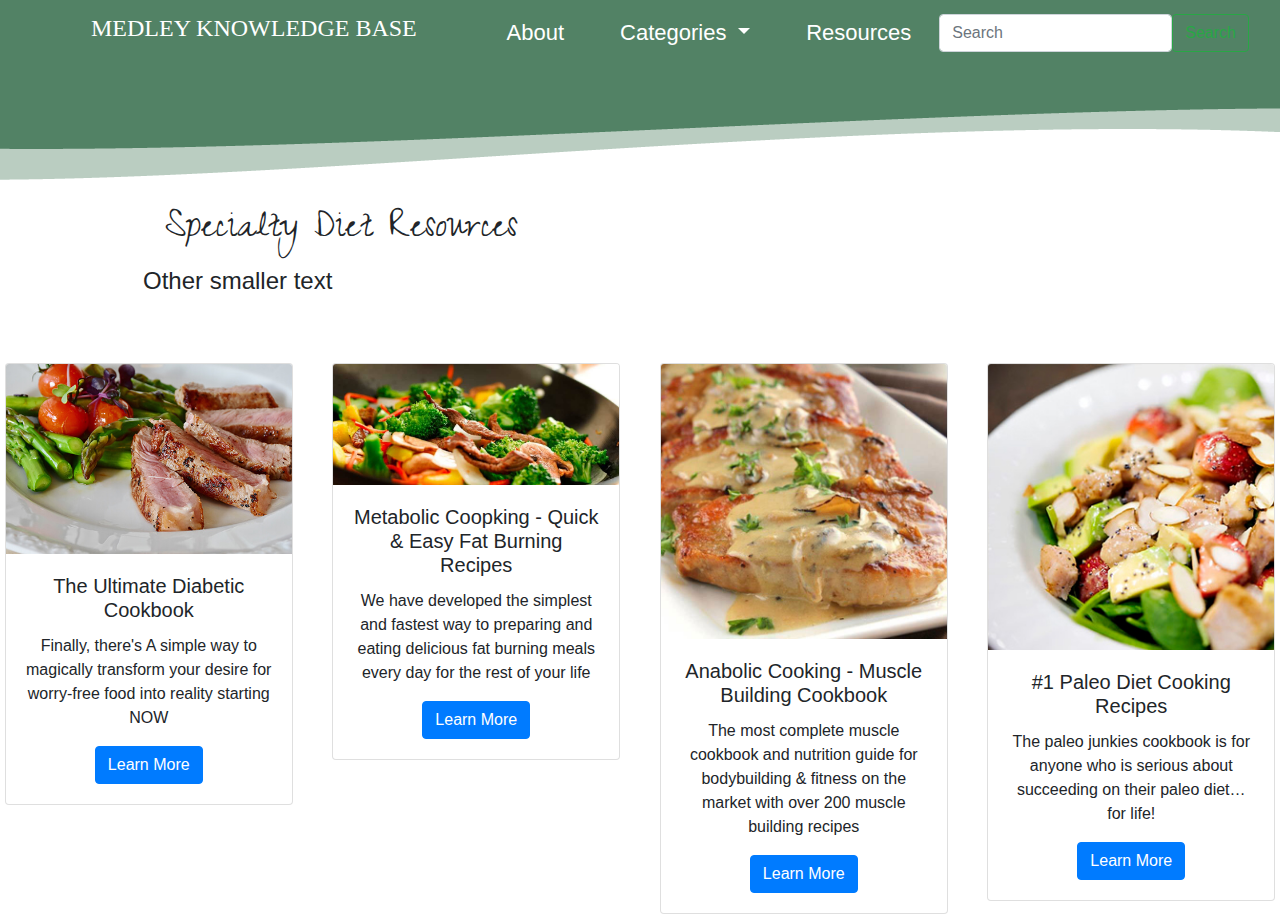
<file: index.html>
<!DOCTYPE html>
<html>
  <head>
    <title>Specialty Diet Resources</title>

    <!--JQuery-->
    <script src="https://ajax.googleapis.com/ajax/libs/jquery/2.1.3/jquery.min.js"></script>

    <!--Bootstrap-->
    <link rel="stylesheet" href="https://cdn.jsdelivr.net/npm/bootstrap@4.3.1/dist/css/bootstrap.min.css" integrity="sha384-ggOyR0iXCbMQv3Xipma34MD+dH/1fQ784/j6cY/iJTQUOhcWr7x9JvoRxT2MZw1T" crossorigin="anonymous">

    <!--Stylesheets-->
    <link rel="stylesheet" href="assets/styles/styles.css">

    <script>
      $(function(){
        $("#includeHeader").load("assets/templates/header.html"); 
      });
    </script>

  </head>
  <body>

    <div id="includeHeader"></div>

    <section id="page_heading" class="justify-content-center">
      <div class="row">
        <div class="title col-5">Specialty Diet Resources</div>
        <div class="subtitle col-7">Other smaller text</div>
      </div>
    </section>

    <section id="listings" class="grid-display">
      <div class="row">
        <div class="col-sm-3">
          <div class="card" style="width: 18rem;">
            <a href="https://ultimatediabeticcookbook.com/?hop=nshupin">
              <img class="card-img-top" src="assets/images/diabetis.jpg" alt="Card image cap">
            </a>
            <div class="card-body">
              <h5 class="card-title">The Ultimate Diabetic Cookbook</h5>
              <p class="card-text">Finally, there's A simple way to magically transform your desire for worry-free food into reality starting NOW</p>
              <a href="https://ultimatediabeticcookbook.com/?hop=nshupin" class="btn btn-primary">Learn More</a>
            </div>
          </div>
        </div>
        <div class="col-sm-3">
          <div class="card" style="width: 18rem;">
            <a href="https://offer.metaboliccooking.com/home31212303?hop=nshupin">
              <img class="card-img-top" src="assets/images/metabolic-cooking-8.jpg" alt="Card image cap">
            </a>
            <div class="card-body">
              <h5 class="card-title">Metabolic Coopking - Quick & Easy Fat Burning Recipes</h5>
              <p class="card-text">We have developed the simplest and fastest way to preparing and eating delicious fat burning meals every day for the rest of your life</p>
              <a href="https://offer.metaboliccooking.com/home31212303?hop=nshupin" class="btn btn-primary">Learn More</a>
            </div>
          </div>
        </div>
        <div class="col-sm-3">
          <div class="card" style="width: 18rem;">
            <a href="https://offer.anaboliccooking.com/sales-page-31888254?hop=nshupin">
              <img class="card-img-top" src="assets/images/anabolic-cooking-8.jpg" alt="Card image cap">
            </a>
            <div class="card-body">
              <h5 class="card-title">Anabolic Cooking - Muscle Building Cookbook</h5>
              <p class="card-text">The most complete muscle cookbook and nutrition guide for bodybuilding & fitness on the market with over 200 muscle building recipes</p>
              <a href="https://offer.anaboliccooking.com/sales-page-31888254?hop=nshupin" class="btn btn-primary">Learn More</a>
            </div>
          </div>
        </div>
        <div class="col-sm-3">
          <div class="card" style="width: 18rem;">
            <a href="https://4537emv68lljenb7k6sjs6t0ta.hop.clickbank.net">
              <img class="card-img-top" src="assets/images/paleo.jpg" alt="Card image cap">
            </a>
            <div class="card-body">
              <h5 class="card-title">#1 Paleo Diet Cooking Recipes</h5>
              <p class="card-text">The paleo junkies cookbook is for anyone who is serious about succeeding on their paleo diet… for life!</p>
              <a href="https://4537emv68lljenb7k6sjs6t0ta.hop.clickbank.net" class="btn btn-primary">Learn More</a>
            </div>
          </div>
        </div>
      </div>
    </section>

  </body>
</html>
</file>
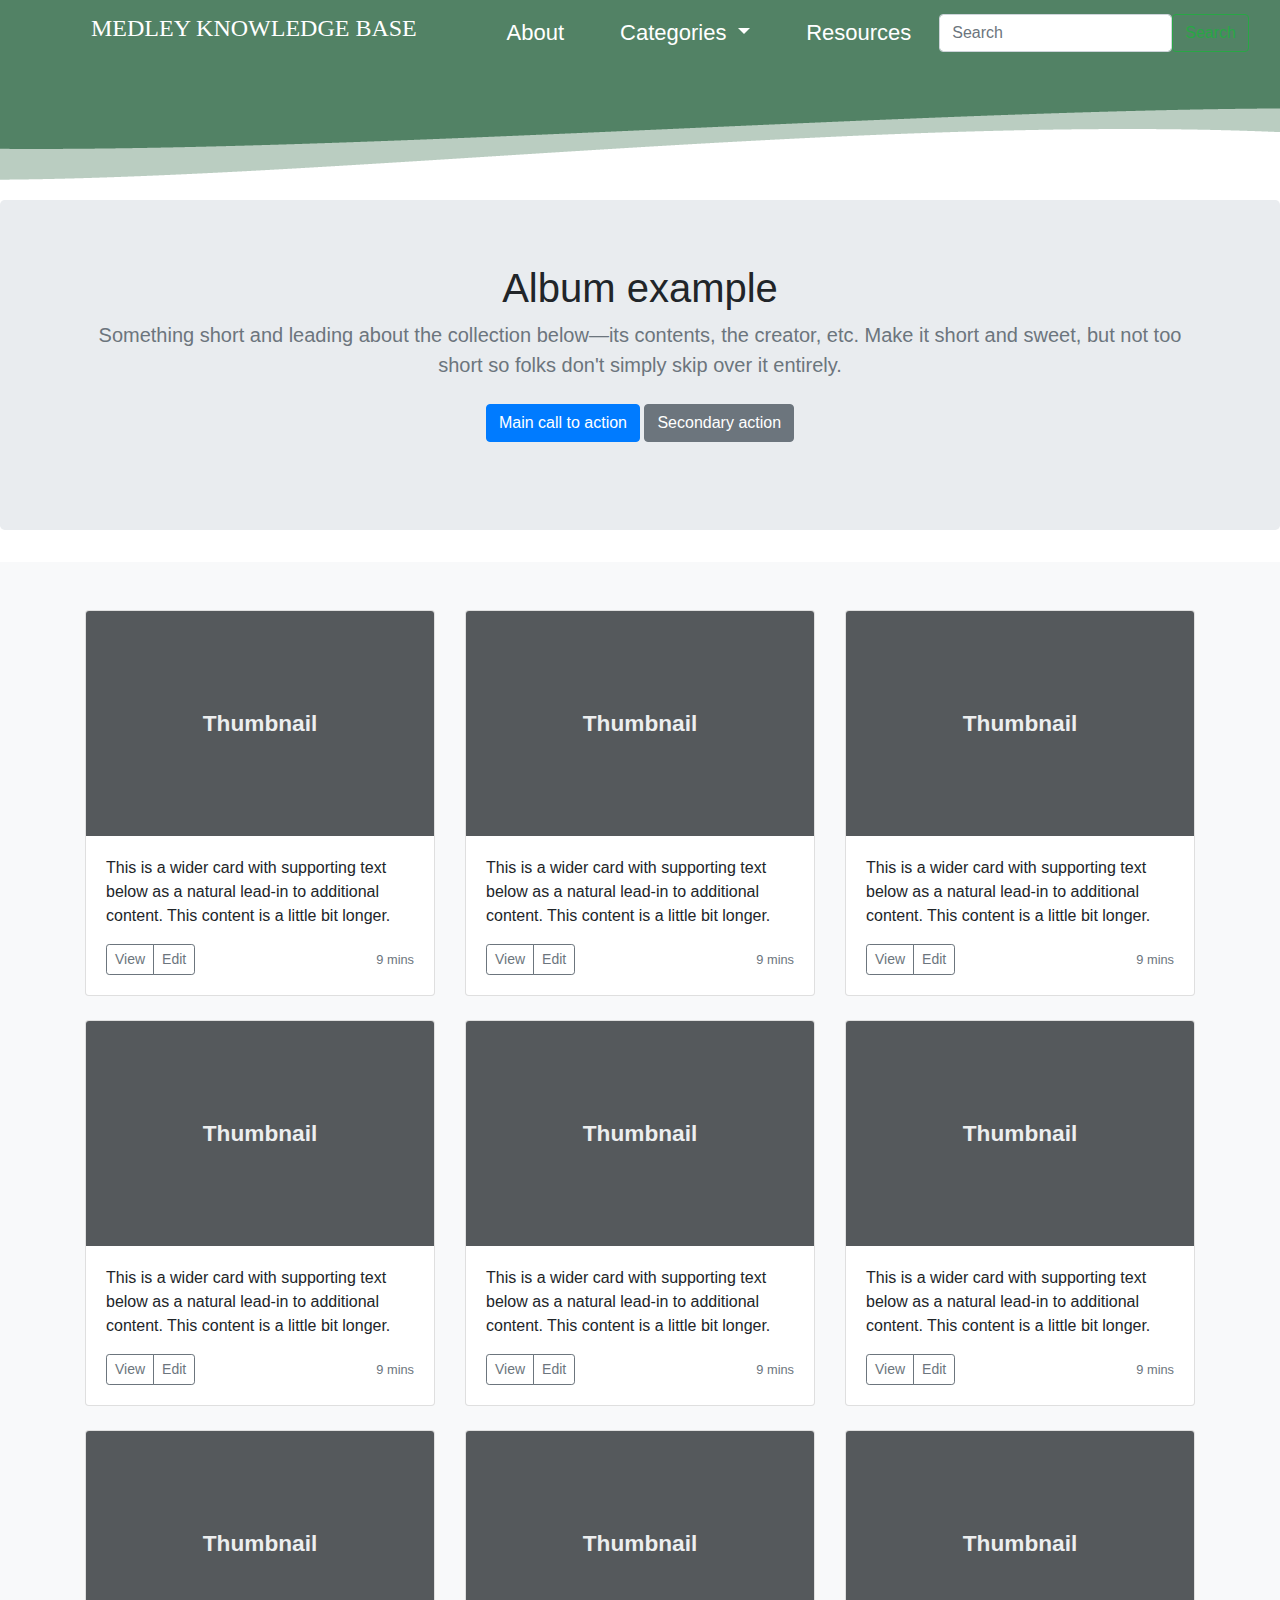
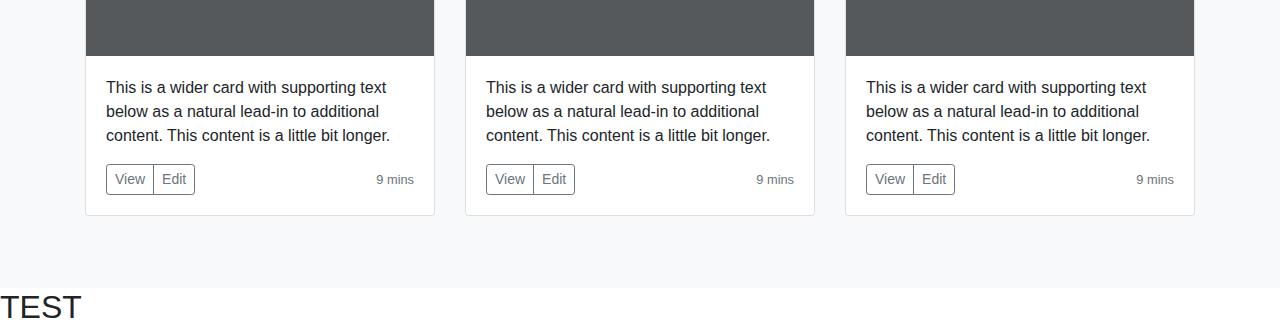
<file: categories.html>
<!DOCTYPE html>
<html>
  <head>

    <meta charset="utf-8">
    <meta name="viewport" content="width=device-width, initial-scale=1.0 user-scalable=no">

    <title>5 Ingredients That Changed My Cooking | SYNC Knowledge Base</title>

    
    <!--JQuery-->
    <script src="https://ajax.googleapis.com/ajax/libs/jquery/2.1.3/jquery.min.js"></script>

    <!--Bootstrap-->
    <link rel="stylesheet" href="https://cdn.jsdelivr.net/npm/bootstrap@4.3.1/dist/css/bootstrap.min.css" integrity="sha384-ggOyR0iXCbMQv3Xipma34MD+dH/1fQ784/j6cY/iJTQUOhcWr7x9JvoRxT2MZw1T" crossorigin="anonymous">

    <!--Stylesheets-->
    <link rel="stylesheet" href="/assets/styles/styles.css">
    <link rel="stylesheet" href="/assets/styles/blog-styles.css">

    <!--Fonts-->
    <link href='https://fonts.googleapis.com/css?family=Montserrat' rel='stylesheet'>


    <script>
      $(function(){
        $("#includeHeader").load("/assets/templates/header.html"); 
        $("#includeFooter").load("/assets/templates/footer.html"); 
      });
    </script>

  </head>
  <body>

    <div id="includeHeader"></div>
    <main role="main">

        <section class="jumbotron text-center">
          <div class="container">
            <h1 class="jumbotron-heading">Album example</h1>
            <p class="lead text-muted">Something short and leading about the collection below—its contents, the creator, etc. Make it short and sweet, but not too short so folks don't simply skip over it entirely.</p>
            <p>
              <a href="#" class="btn btn-primary my-2">Main call to action</a>
              <a href="#" class="btn btn-secondary my-2">Secondary action</a>
            </p>
          </div>
        </section>
  
        <div class="album py-5 bg-light">
          <div class="container">
  
            <div class="row">
              <div class="col-md-4">
                <div class="card mb-4 box-shadow">
                  <img class="card-img-top" data-src="holder.js/100px225?theme=thumb&amp;bg=55595c&amp;fg=eceeef&amp;text=Thumbnail" alt="Thumbnail [100%x225]" style="height: 225px; width: 100%; display: block;" src="data:image/svg+xml;charset=UTF-8,%3Csvg%20width%3D%22348%22%20height%3D%22225%22%20xmlns%3D%22http%3A%2F%2Fwww.w3.org%2F2000%2Fsvg%22%20viewBox%3D%220%200%20348%20225%22%20preserveAspectRatio%3D%22none%22%3E%3Cdefs%3E%3Cstyle%20type%3D%22text%2Fcss%22%3E%23holder_18a62ce2d8b%20text%20%7B%20fill%3A%23eceeef%3Bfont-weight%3Abold%3Bfont-family%3AArial%2C%20Helvetica%2C%20Open%20Sans%2C%20sans-serif%2C%20monospace%3Bfont-size%3A17pt%20%7D%20%3C%2Fstyle%3E%3C%2Fdefs%3E%3Cg%20id%3D%22holder_18a62ce2d8b%22%3E%3Crect%20width%3D%22348%22%20height%3D%22225%22%20fill%3D%22%2355595c%22%3E%3C%2Frect%3E%3Cg%3E%3Ctext%20x%3D%22116.71875%22%20y%3D%22120.3%22%3EThumbnail%3C%2Ftext%3E%3C%2Fg%3E%3C%2Fg%3E%3C%2Fsvg%3E" data-holder-rendered="true">
                  <div class="card-body">
                    <p class="card-text">This is a wider card with supporting text below as a natural lead-in to additional content. This content is a little bit longer.</p>
                    <div class="d-flex justify-content-between align-items-center">
                      <div class="btn-group">
                        <button type="button" class="btn btn-sm btn-outline-secondary">View</button>
                        <button type="button" class="btn btn-sm btn-outline-secondary">Edit</button>
                      </div>
                      <small class="text-muted">9 mins</small>
                    </div>
                  </div>
                </div>
              </div>
              <div class="col-md-4">
                <div class="card mb-4 box-shadow">
                  <img class="card-img-top" data-src="holder.js/100px225?theme=thumb&amp;bg=55595c&amp;fg=eceeef&amp;text=Thumbnail" alt="Thumbnail [100%x225]" style="height: 225px; width: 100%; display: block;" src="data:image/svg+xml;charset=UTF-8,%3Csvg%20width%3D%22348%22%20height%3D%22225%22%20xmlns%3D%22http%3A%2F%2Fwww.w3.org%2F2000%2Fsvg%22%20viewBox%3D%220%200%20348%20225%22%20preserveAspectRatio%3D%22none%22%3E%3Cdefs%3E%3Cstyle%20type%3D%22text%2Fcss%22%3E%23holder_18a62ce2d8b%20text%20%7B%20fill%3A%23eceeef%3Bfont-weight%3Abold%3Bfont-family%3AArial%2C%20Helvetica%2C%20Open%20Sans%2C%20sans-serif%2C%20monospace%3Bfont-size%3A17pt%20%7D%20%3C%2Fstyle%3E%3C%2Fdefs%3E%3Cg%20id%3D%22holder_18a62ce2d8b%22%3E%3Crect%20width%3D%22348%22%20height%3D%22225%22%20fill%3D%22%2355595c%22%3E%3C%2Frect%3E%3Cg%3E%3Ctext%20x%3D%22116.71875%22%20y%3D%22120.3%22%3EThumbnail%3C%2Ftext%3E%3C%2Fg%3E%3C%2Fg%3E%3C%2Fsvg%3E" data-holder-rendered="true">
                  <div class="card-body">
                    <p class="card-text">This is a wider card with supporting text below as a natural lead-in to additional content. This content is a little bit longer.</p>
                    <div class="d-flex justify-content-between align-items-center">
                      <div class="btn-group">
                        <button type="button" class="btn btn-sm btn-outline-secondary">View</button>
                        <button type="button" class="btn btn-sm btn-outline-secondary">Edit</button>
                      </div>
                      <small class="text-muted">9 mins</small>
                    </div>
                  </div>
                </div>
              </div>
              <div class="col-md-4">
                <div class="card mb-4 box-shadow">
                  <img class="card-img-top" data-src="holder.js/100px225?theme=thumb&amp;bg=55595c&amp;fg=eceeef&amp;text=Thumbnail" alt="Thumbnail [100%x225]" style="height: 225px; width: 100%; display: block;" src="data:image/svg+xml;charset=UTF-8,%3Csvg%20width%3D%22348%22%20height%3D%22225%22%20xmlns%3D%22http%3A%2F%2Fwww.w3.org%2F2000%2Fsvg%22%20viewBox%3D%220%200%20348%20225%22%20preserveAspectRatio%3D%22none%22%3E%3Cdefs%3E%3Cstyle%20type%3D%22text%2Fcss%22%3E%23holder_18a62ce2d8c%20text%20%7B%20fill%3A%23eceeef%3Bfont-weight%3Abold%3Bfont-family%3AArial%2C%20Helvetica%2C%20Open%20Sans%2C%20sans-serif%2C%20monospace%3Bfont-size%3A17pt%20%7D%20%3C%2Fstyle%3E%3C%2Fdefs%3E%3Cg%20id%3D%22holder_18a62ce2d8c%22%3E%3Crect%20width%3D%22348%22%20height%3D%22225%22%20fill%3D%22%2355595c%22%3E%3C%2Frect%3E%3Cg%3E%3Ctext%20x%3D%22116.71875%22%20y%3D%22120.3%22%3EThumbnail%3C%2Ftext%3E%3C%2Fg%3E%3C%2Fg%3E%3C%2Fsvg%3E" data-holder-rendered="true">
                  <div class="card-body">
                    <p class="card-text">This is a wider card with supporting text below as a natural lead-in to additional content. This content is a little bit longer.</p>
                    <div class="d-flex justify-content-between align-items-center">
                      <div class="btn-group">
                        <button type="button" class="btn btn-sm btn-outline-secondary">View</button>
                        <button type="button" class="btn btn-sm btn-outline-secondary">Edit</button>
                      </div>
                      <small class="text-muted">9 mins</small>
                    </div>
                  </div>
                </div>
              </div>
  
              <div class="col-md-4">
                <div class="card mb-4 box-shadow">
                  <img class="card-img-top" data-src="holder.js/100px225?theme=thumb&amp;bg=55595c&amp;fg=eceeef&amp;text=Thumbnail" alt="Thumbnail [100%x225]" style="height: 225px; width: 100%; display: block;" src="data:image/svg+xml;charset=UTF-8,%3Csvg%20width%3D%22348%22%20height%3D%22225%22%20xmlns%3D%22http%3A%2F%2Fwww.w3.org%2F2000%2Fsvg%22%20viewBox%3D%220%200%20348%20225%22%20preserveAspectRatio%3D%22none%22%3E%3Cdefs%3E%3Cstyle%20type%3D%22text%2Fcss%22%3E%23holder_18a62ce2d8c%20text%20%7B%20fill%3A%23eceeef%3Bfont-weight%3Abold%3Bfont-family%3AArial%2C%20Helvetica%2C%20Open%20Sans%2C%20sans-serif%2C%20monospace%3Bfont-size%3A17pt%20%7D%20%3C%2Fstyle%3E%3C%2Fdefs%3E%3Cg%20id%3D%22holder_18a62ce2d8c%22%3E%3Crect%20width%3D%22348%22%20height%3D%22225%22%20fill%3D%22%2355595c%22%3E%3C%2Frect%3E%3Cg%3E%3Ctext%20x%3D%22116.71875%22%20y%3D%22120.3%22%3EThumbnail%3C%2Ftext%3E%3C%2Fg%3E%3C%2Fg%3E%3C%2Fsvg%3E" data-holder-rendered="true">
                  <div class="card-body">
                    <p class="card-text">This is a wider card with supporting text below as a natural lead-in to additional content. This content is a little bit longer.</p>
                    <div class="d-flex justify-content-between align-items-center">
                      <div class="btn-group">
                        <button type="button" class="btn btn-sm btn-outline-secondary">View</button>
                        <button type="button" class="btn btn-sm btn-outline-secondary">Edit</button>
                      </div>
                      <small class="text-muted">9 mins</small>
                    </div>
                  </div>
                </div>
              </div>
              <div class="col-md-4">
                <div class="card mb-4 box-shadow">
                  <img class="card-img-top" data-src="holder.js/100px225?theme=thumb&amp;bg=55595c&amp;fg=eceeef&amp;text=Thumbnail" alt="Thumbnail [100%x225]" style="height: 225px; width: 100%; display: block;" src="data:image/svg+xml;charset=UTF-8,%3Csvg%20width%3D%22348%22%20height%3D%22225%22%20xmlns%3D%22http%3A%2F%2Fwww.w3.org%2F2000%2Fsvg%22%20viewBox%3D%220%200%20348%20225%22%20preserveAspectRatio%3D%22none%22%3E%3Cdefs%3E%3Cstyle%20type%3D%22text%2Fcss%22%3E%23holder_18a62ce2d8c%20text%20%7B%20fill%3A%23eceeef%3Bfont-weight%3Abold%3Bfont-family%3AArial%2C%20Helvetica%2C%20Open%20Sans%2C%20sans-serif%2C%20monospace%3Bfont-size%3A17pt%20%7D%20%3C%2Fstyle%3E%3C%2Fdefs%3E%3Cg%20id%3D%22holder_18a62ce2d8c%22%3E%3Crect%20width%3D%22348%22%20height%3D%22225%22%20fill%3D%22%2355595c%22%3E%3C%2Frect%3E%3Cg%3E%3Ctext%20x%3D%22116.71875%22%20y%3D%22120.3%22%3EThumbnail%3C%2Ftext%3E%3C%2Fg%3E%3C%2Fg%3E%3C%2Fsvg%3E" data-holder-rendered="true">
                  <div class="card-body">
                    <p class="card-text">This is a wider card with supporting text below as a natural lead-in to additional content. This content is a little bit longer.</p>
                    <div class="d-flex justify-content-between align-items-center">
                      <div class="btn-group">
                        <button type="button" class="btn btn-sm btn-outline-secondary">View</button>
                        <button type="button" class="btn btn-sm btn-outline-secondary">Edit</button>
                      </div>
                      <small class="text-muted">9 mins</small>
                    </div>
                  </div>
                </div>
              </div>
              <div class="col-md-4">
                <div class="card mb-4 box-shadow">
                  <img class="card-img-top" data-src="holder.js/100px225?theme=thumb&amp;bg=55595c&amp;fg=eceeef&amp;text=Thumbnail" alt="Thumbnail [100%x225]" style="height: 225px; width: 100%; display: block;" src="data:image/svg+xml;charset=UTF-8,%3Csvg%20width%3D%22348%22%20height%3D%22225%22%20xmlns%3D%22http%3A%2F%2Fwww.w3.org%2F2000%2Fsvg%22%20viewBox%3D%220%200%20348%20225%22%20preserveAspectRatio%3D%22none%22%3E%3Cdefs%3E%3Cstyle%20type%3D%22text%2Fcss%22%3E%23holder_18a62ce2d8d%20text%20%7B%20fill%3A%23eceeef%3Bfont-weight%3Abold%3Bfont-family%3AArial%2C%20Helvetica%2C%20Open%20Sans%2C%20sans-serif%2C%20monospace%3Bfont-size%3A17pt%20%7D%20%3C%2Fstyle%3E%3C%2Fdefs%3E%3Cg%20id%3D%22holder_18a62ce2d8d%22%3E%3Crect%20width%3D%22348%22%20height%3D%22225%22%20fill%3D%22%2355595c%22%3E%3C%2Frect%3E%3Cg%3E%3Ctext%20x%3D%22116.71875%22%20y%3D%22120.3%22%3EThumbnail%3C%2Ftext%3E%3C%2Fg%3E%3C%2Fg%3E%3C%2Fsvg%3E" data-holder-rendered="true">
                  <div class="card-body">
                    <p class="card-text">This is a wider card with supporting text below as a natural lead-in to additional content. This content is a little bit longer.</p>
                    <div class="d-flex justify-content-between align-items-center">
                      <div class="btn-group">
                        <button type="button" class="btn btn-sm btn-outline-secondary">View</button>
                        <button type="button" class="btn btn-sm btn-outline-secondary">Edit</button>
                      </div>
                      <small class="text-muted">9 mins</small>
                    </div>
                  </div>
                </div>
              </div>
  
              <div class="col-md-4">
                <div class="card mb-4 box-shadow">
                  <img class="card-img-top" data-src="holder.js/100px225?theme=thumb&amp;bg=55595c&amp;fg=eceeef&amp;text=Thumbnail" alt="Thumbnail [100%x225]" style="height: 225px; width: 100%; display: block;" src="data:image/svg+xml;charset=UTF-8,%3Csvg%20width%3D%22348%22%20height%3D%22225%22%20xmlns%3D%22http%3A%2F%2Fwww.w3.org%2F2000%2Fsvg%22%20viewBox%3D%220%200%20348%20225%22%20preserveAspectRatio%3D%22none%22%3E%3Cdefs%3E%3Cstyle%20type%3D%22text%2Fcss%22%3E%23holder_18a62ce2d8d%20text%20%7B%20fill%3A%23eceeef%3Bfont-weight%3Abold%3Bfont-family%3AArial%2C%20Helvetica%2C%20Open%20Sans%2C%20sans-serif%2C%20monospace%3Bfont-size%3A17pt%20%7D%20%3C%2Fstyle%3E%3C%2Fdefs%3E%3Cg%20id%3D%22holder_18a62ce2d8d%22%3E%3Crect%20width%3D%22348%22%20height%3D%22225%22%20fill%3D%22%2355595c%22%3E%3C%2Frect%3E%3Cg%3E%3Ctext%20x%3D%22116.71875%22%20y%3D%22120.3%22%3EThumbnail%3C%2Ftext%3E%3C%2Fg%3E%3C%2Fg%3E%3C%2Fsvg%3E" data-holder-rendered="true">
                  <div class="card-body">
                    <p class="card-text">This is a wider card with supporting text below as a natural lead-in to additional content. This content is a little bit longer.</p>
                    <div class="d-flex justify-content-between align-items-center">
                      <div class="btn-group">
                        <button type="button" class="btn btn-sm btn-outline-secondary">View</button>
                        <button type="button" class="btn btn-sm btn-outline-secondary">Edit</button>
                      </div>
                      <small class="text-muted">9 mins</small>
                    </div>
                  </div>
                </div>
              </div>
              <div class="col-md-4">
                <div class="card mb-4 box-shadow">
                  <img class="card-img-top" data-src="holder.js/100px225?theme=thumb&amp;bg=55595c&amp;fg=eceeef&amp;text=Thumbnail" alt="Thumbnail [100%x225]" style="height: 225px; width: 100%; display: block;" src="data:image/svg+xml;charset=UTF-8,%3Csvg%20width%3D%22348%22%20height%3D%22225%22%20xmlns%3D%22http%3A%2F%2Fwww.w3.org%2F2000%2Fsvg%22%20viewBox%3D%220%200%20348%20225%22%20preserveAspectRatio%3D%22none%22%3E%3Cdefs%3E%3Cstyle%20type%3D%22text%2Fcss%22%3E%23holder_18a62ce2d8d%20text%20%7B%20fill%3A%23eceeef%3Bfont-weight%3Abold%3Bfont-family%3AArial%2C%20Helvetica%2C%20Open%20Sans%2C%20sans-serif%2C%20monospace%3Bfont-size%3A17pt%20%7D%20%3C%2Fstyle%3E%3C%2Fdefs%3E%3Cg%20id%3D%22holder_18a62ce2d8d%22%3E%3Crect%20width%3D%22348%22%20height%3D%22225%22%20fill%3D%22%2355595c%22%3E%3C%2Frect%3E%3Cg%3E%3Ctext%20x%3D%22116.71875%22%20y%3D%22120.3%22%3EThumbnail%3C%2Ftext%3E%3C%2Fg%3E%3C%2Fg%3E%3C%2Fsvg%3E" data-holder-rendered="true">
                  <div class="card-body">
                    <p class="card-text">This is a wider card with supporting text below as a natural lead-in to additional content. This content is a little bit longer.</p>
                    <div class="d-flex justify-content-between align-items-center">
                      <div class="btn-group">
                        <button type="button" class="btn btn-sm btn-outline-secondary">View</button>
                        <button type="button" class="btn btn-sm btn-outline-secondary">Edit</button>
                      </div>
                      <small class="text-muted">9 mins</small>
                    </div>
                  </div>
                </div>
              </div>
              <div class="col-md-4">
                <div class="card mb-4 box-shadow">
                  <img class="card-img-top" data-src="holder.js/100px225?theme=thumb&amp;bg=55595c&amp;fg=eceeef&amp;text=Thumbnail" alt="Thumbnail [100%x225]" style="height: 225px; width: 100%; display: block;" src="data:image/svg+xml;charset=UTF-8,%3Csvg%20width%3D%22348%22%20height%3D%22225%22%20xmlns%3D%22http%3A%2F%2Fwww.w3.org%2F2000%2Fsvg%22%20viewBox%3D%220%200%20348%20225%22%20preserveAspectRatio%3D%22none%22%3E%3Cdefs%3E%3Cstyle%20type%3D%22text%2Fcss%22%3E%23holder_18a62ce2d8e%20text%20%7B%20fill%3A%23eceeef%3Bfont-weight%3Abold%3Bfont-family%3AArial%2C%20Helvetica%2C%20Open%20Sans%2C%20sans-serif%2C%20monospace%3Bfont-size%3A17pt%20%7D%20%3C%2Fstyle%3E%3C%2Fdefs%3E%3Cg%20id%3D%22holder_18a62ce2d8e%22%3E%3Crect%20width%3D%22348%22%20height%3D%22225%22%20fill%3D%22%2355595c%22%3E%3C%2Frect%3E%3Cg%3E%3Ctext%20x%3D%22116.71875%22%20y%3D%22120.3%22%3EThumbnail%3C%2Ftext%3E%3C%2Fg%3E%3C%2Fg%3E%3C%2Fsvg%3E" data-holder-rendered="true">
                  <div class="card-body">
                    <p class="card-text">This is a wider card with supporting text below as a natural lead-in to additional content. This content is a little bit longer.</p>
                    <div class="d-flex justify-content-between align-items-center">
                      <div class="btn-group">
                        <button type="button" class="btn btn-sm btn-outline-secondary">View</button>
                        <button type="button" class="btn btn-sm btn-outline-secondary">Edit</button>
                      </div>
                      <small class="text-muted">9 mins</small>
                    </div>
                  </div>
                </div>
              </div>
            </div>
          </div>
        </div>
  
      </main>

    <div id="includeFooter"></div>

  </body>
</html>
</file>
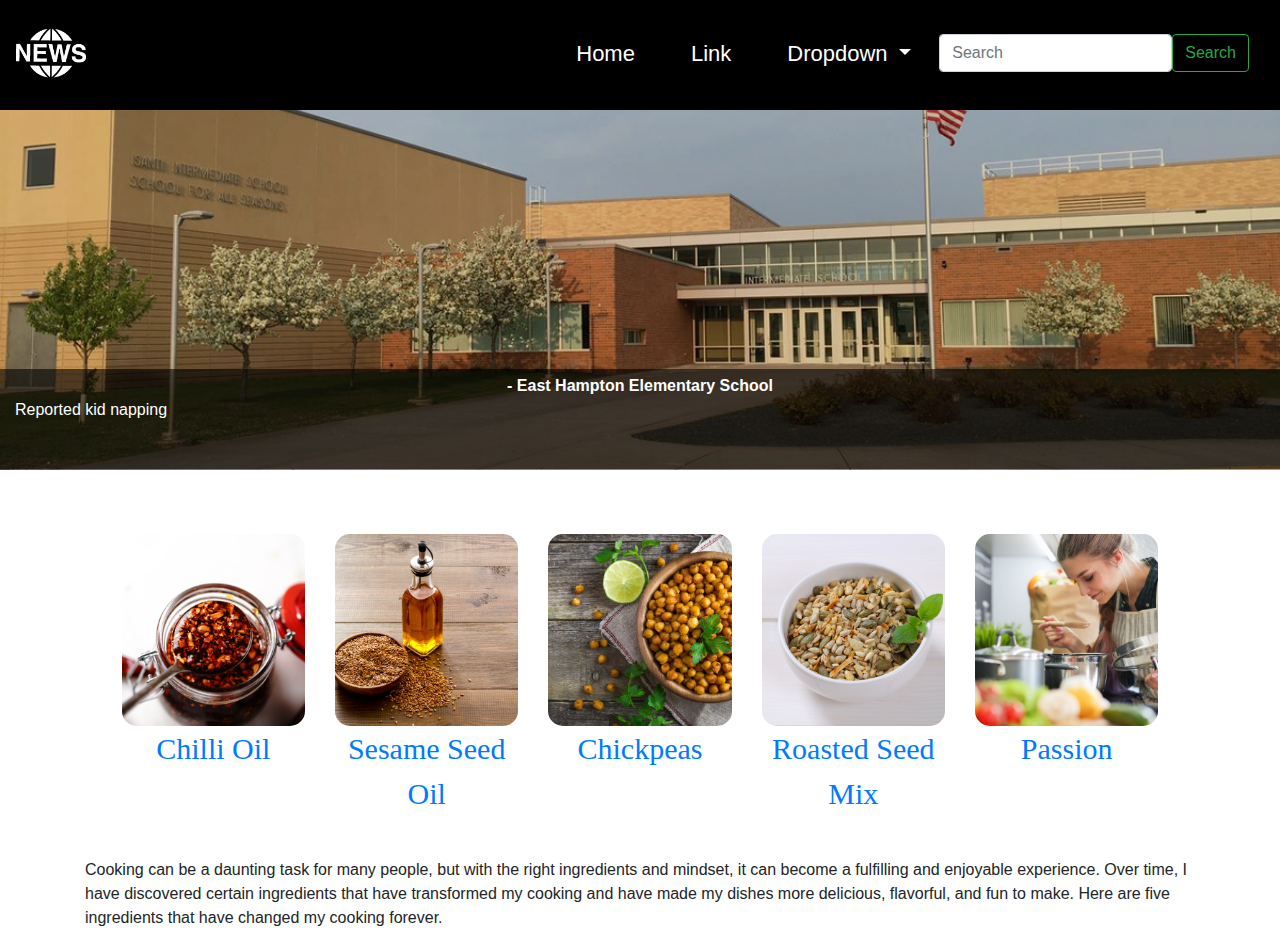
<file: fake-news/local-kidnapping.html>
<!DOCTYPE html>
<html>
  <head>

    <meta charset="utf-8">
    <meta name="viewport" content="width=device-width, initial-scale=1.0 user-scalable=no">

    <title>5 Ingredients That Changed My Cooking | SYNC Knowledge Base</title>

    
    <!--JQuery-->
    <script src="https://ajax.googleapis.com/ajax/libs/jquery/2.1.3/jquery.min.js"></script>

    <!--Bootstrap-->
    <link rel="stylesheet" href="https://cdn.jsdelivr.net/npm/bootstrap@4.3.1/dist/css/bootstrap.min.css" integrity="sha384-ggOyR0iXCbMQv3Xipma34MD+dH/1fQ784/j6cY/iJTQUOhcWr7x9JvoRxT2MZw1T" crossorigin="anonymous">

    <!--Stylesheets-->
    <!-- <link rel="stylesheet" href="/assets/styles/styles.css"> -->
    <link rel="stylesheet" href="/assets/styles/fake-news/fake-news-styles.css">

    <!--Fonts-->
    <link href='https://fonts.googleapis.com/css?family=Montserrat' rel='stylesheet'>


    <script>
      $(function(){
        $("#includeHeader").load("/assets/templates/fake-news-header.html"); 
      });
    </script>

  </head>
  <body>

    <div id="includeHeader"></div>

    <section id="page_heading" class="justify-content-center">
      <div class="faded-bg"></div>
      <table class="row article-header">
        <tbody>
          <tr>
            <td class=" col-12 align-middle">
              <span class="news-title"> - East Hampton Elementary School</span>
              <p class="news-text">Reported kid napping</p>
            </td>
          </tr>
        </tbody>
      </table>
        <!-- <div class="blog-title col-12 align-middle"><span>5 Ingredients<br><span style="padding-left: 10%;">That Changed My Cooking</div> -->
        <!-- <div class="subtitle col-7">Other smaller text</div> -->
    </section>

    <section id="sections">
      <div class="row">
        <a class="col-6 col-sm-4 col-lg-2 article-nav__btn" href="#sec1"><img class="article-nav__img" src="/assets/images/blogs/5-ingredients-that-changed-my-cooking/chilli-oil.jpg"><span class="article-nav__title">Chilli Oil</span></a>
        <a class="col-6 col-sm-4 col-lg-2 article-nav__btn" href="#sec2"><img class="article-nav__img" src="/assets/images/blogs/5-ingredients-that-changed-my-cooking/sesame-seed-oil.jpg" style="object-position: 35%;"><span class="article-nav__title">Sesame Seed Oil</span></a>
        <a class="col-6 col-sm-4 col-lg-2 article-nav__btn" href="#sec3"><img class="article-nav__img" src="/assets/images/blogs/5-ingredients-that-changed-my-cooking/chickpeas.jpg" style="object-position: 75%;"><span class="article-nav__title">Chickpeas</span></a>
        <a class="col-6 col-sm-4 col-lg-2 article-nav__btn" href="#sec4"><img class="article-nav__img" src="/assets/images/blogs/5-ingredients-that-changed-my-cooking/roasted-seed-mix.jpg"><span class="article-nav__title">Roasted Seed Mix</span></a>
        <a class="col-6 col-sm-4 col-lg-2 article-nav__btn" href="#sec5"><img class="article-nav__img" src="/assets/images/blogs/5-ingredients-that-changed-my-cooking/love-for-cooking.jpg" style="object-position: 70%;"><span class="article-nav__title">Passion</span></a>
      </div>
    </section>

    <section id="blog-content" class="container">
      <p>Cooking can be a daunting task for many people, but with the right ingredients and mindset, it can become a fulfilling and enjoyable experience. Over time, I have discovered certain ingredients that have transformed my cooking and have made my dishes more delicious, flavorful, and fun to make. Here are five ingredients that have changed my cooking forever.</p>
    </section>

  </body>
</html>
</file>
<file: assets/styles/styles.css>
@font-face {
    src: url("/assets/fonts/Zeyada-Regular.ttf");
    font-family: zeyada;
}

html {
    scroll-behavior: smooth;
}


/* Nav */


.nav {
    padding-top: 2em;
    margin-bottom: 1em;
}
.navbar {
    /* background: rgb(82,130,101);
    background: linear-gradient(156deg, rgba(82,130,101,1) 27%, rgba(82,130,101,0.8827906162464986) 62%, rgba(82,130,101,0.8015581232492998) 100%); */
    background-image: url("/assets/images/blogs/swoosh-banner.png");
    background-position: 50% 46%;
    height: 200px;
    align-items: baseline;
}
#navbar li {
    padding-left: 20px;
    padding-right: 20px;
}
.nav-link {
    font-size: 22px;
    color: #fff;
}
.nav-link:hover {
    color: #BACDC1;
    text-decoration: underline;
}


/*Page Header*/
#page_heading {
    margin-top: 0em;
    margin-bottom: 4em;
    text-align: center;
}
#page_heading .row {
    text-align: center;
    width: 80%;
    height: 100%;
    margin-left: auto;
    margin-right: auto;
    display: inline-table;
}

.title {
    font-size: 42px;
    font-family: "zeyada";
}

.subtitle {
    font-size: 24px;
    text-align: left;
}


/*Products Grid*/
.grid-display {
    text-align: center;
}

.grid-display .card {
    margin-left: auto;
    margin-right: auto;
}


.card-img-top {
    height: 100%;
}



@media only screen and (min-width: 800px){
    .navbar .container-fluid {
        padding-left: 75px;
    }
}
</file>
<file: assets/styles/blog-styles.css>
/*Blog*/


@font-face {
    src: url("/assets/fonts/IndieFlower-Regular.ttf");
    font-family: Indie-Flower;
}

#page_heading {
    background-image: url(/assets/images/blogs/5-Ingredients-That-Changed-My-Cooking/ingredients-banner-1.jpg);
    background-size: cover;
    background-position: 0 57%;
    height: 440px;
    background-repeat: no-repeat;
    background-position: -90px 57%;
    margin-top: -80px;
}

.header_fade {
    width: 100%;
    height: 18px;
    position: relative;
    top: 26.4em;
    background: linear-gradient(transparent, white);
}

.blog-title {
    font-family: "Indie-Flower";
    color: white;
    padding-left: 25%;
    text-align: left;
    font-size: 35px;
}
.blog-header {
    width: 100% !important;
}

@media only screen and (min-width: 390px){
    .blog-title  {
        padding-left: 30%;
        font-size: 42px;
    }
}

@media only screen and (min-width: 430px){
    .blog-title  {
        padding-left: 30%;
    }
    #page_heading {
        background-position: -30px 57%;
    }
}

@media only screen and (min-width: 490px){
    .blog-title  {
        padding-left: 35%;
    }
    #page_heading {
        background-position: 0px 57%;
    }
}

@media only screen and (min-width: 750px){
    .blog-title  {
        padding-left: 40%;
        font-size: 60px;
    }
    #page_heading {
        background-position: 0px 57%;
    }
}

@media only screen and (min-width: 1130px){
    .blog-title  {
        padding-left: 40%;
        font-size: 60px;
    }
    #page_heading {
        background-position: 0px 57%;
    }
}

@media only screen and (min-width: 1290px){
    .blog-title  {
        padding-left: 40%;
        font-size: 75px;
    }
    #page_heading {
        background-position: 0px 57%;
    }
}

@media only screen and (max-width: 1158px){
    .blog-title #line2::after {
        content: "\a";
        white-space: pre;
    }
    .blog-title #line3 {
        padding-left: 25%;
    }
}





/*Section Nav*/
#sections .row {
    justify-content: center;
    margin-bottom: 4em;
    width: 95%;
    margin-left: auto;
    margin-right: auto;
}
.article-nav__btn {
    text-align: center;
    font-family: "Indie-Flower";
    max-height: 260px;
    padding-bottom: 15px;
}
.article-nav__btn .article-nav__title {
    font-family: "Indie-Flower";
    font-size: 22px;
}

.article-nav__img {
    border-radius: 15px;
    max-width: -webkit-fill-available;
    max-height: inherit;
    height: 6em;
    object-fit: cover;
    width: 100%;
}
.article-nav__img:hover {
    transform: translateY(-6px);
    background-image: -moz-linear-gradient( 45deg, rgb(0,99,163) 0%, rgb(103,198,239) 100%);
    background-image: -webkit-linear-gradient( 45deg, rgb(0,99,163) 0%, rgb(103,198,239) 100%);
    background-image: -ms-linear-gradient( 45deg, rgb(0,99,163) 0%, rgb(103,198,239) 100%);  
    opacity:0.7; 
}

/*Blog Body*/
#blog-content p {
    font-family: "Montserrat";
    font-size: 22px;
    padding-bottom: 1em;
}

#blog-content p {
    font-family: "Montserrat";
    font-size: 22px;
    padding-bottom: 1em;
}

.blog-header__image {
    display: block;
    margin-left: auto;
    margin-right: auto;
    margin-bottom: 20px;
    max-height: 20em;
    width: 85%;
    object-fit: contain;
    object-position: center;
    border-radius: 15px;
}
@media only screen and (min-width: 768px){
    .blog-header__image {
        object-fit: none;
    }
}
@media only screen and (min-width: 1158px){
    .article-nav__img {
        height: 12em;
    }
    .blog-header__image {
        width: 70%;
    }
}
@media only screen and (max-width: 1158px){
    .blog-title #line2::after {
        content: "\a";
        white-space: pre;
    }
    .blog-title #line3 {
        padding-left: 25%;
    }
}

@media only screen and (min-width: 576px){
    #sections .row {
        width: 100%;
        margin-left: auto;
        margin-right: auto;
    }
    .article-nav__btn .article-nav__title {
        font-family: "Indie-Flower";
        font-size: 26px;
    }
}
</file>
<file: assets/styles/fake-news/fake-news-styles.css>
.logo {
    width: 70px;
}

.navbar .container-fluid {
    padding-left: 0px !important;
    margin-top: 10px;
}

.article-header {
    height: 8em;
    margin-top: 14.5em;
}

.faded-bg {
    width: 100%;
    height: 100px;
    position: absolute;
    background-color: black;
    opacity: 0.6;
    margin-top: 16.2em;
}

/*Blog*/
#page_heading {
    background-image: url(/assets/images/fake-news/school_elementary_banner.png);
    background-size: cover;
    background-position: 0 57%;
    height: 360px;
    background-repeat: no-repeat;
}

.news-title {
    color: white;
    text-align: left;
    font-weight: bold;
}

.news-text {
    color: white;
    text-align: left;
    
}



/*Section Nav*/
#sections .row {
    justify-content: center;
    margin-bottom: 4em;
    width: 95%;
    margin-left: auto;
    margin-right: auto;
}
.article-nav__btn {
    text-align: center;
    font-family: "Indie-Flower";
    max-height: 260px;
}
.article-nav__btn .article-nav__title {
    font-family: "Indie-Flower";
    font-size: 30px;
}

.article-nav__img {
    border-radius: 15px;
    max-width: -webkit-fill-available;
    max-height: inherit;
    height: 12em;
    object-fit: cover;
    width: 100%;
}
.article-nav__img:hover {
    transform: translateY(-6px);
    background-image: -moz-linear-gradient( 45deg, rgb(0,99,163) 0%, rgb(103,198,239) 100%);
    background-image: -webkit-linear-gradient( 45deg, rgb(0,99,163) 0%, rgb(103,198,239) 100%);
    background-image: -ms-linear-gradient( 45deg, rgb(0,99,163) 0%, rgb(103,198,239) 100%);  
    opacity:0.7; 
}

@media only screen and (max-width: 1158px){
    .blog-title #line2::after {
        content: "\a";
        white-space: pre;
    }
    .blog-title #line3 {
        padding-left: 25%;
    }
}

@media only screen and (min-width: 576px){
    #sections .row {
        width: 100%;
        margin-left: auto;
        margin-right: auto;
    }
}


/*Blog ENDING*/


/*Styles*/

@font-face {
    src: url("/assets/fonts/Zeyada-Regular.ttf");
    font-family: zeyada;
}

html {
    scroll-behavior: smooth;
}


/* Nav */

.nav {
    padding-top: 2em;
    margin-bottom: 1em;
}
.navbar {
    background: black;
    height: 110px;
    align-items: baseline;
    z-index: -1000;
}
#navbar li {
    padding-left: 20px;
    padding-right: 20px;
}
.nav-link {
    font-size: 22px;
    color: #fff;
}



/*Page Header*/
#page_heading {
    margin-top: 0em;
    margin-bottom: 4em;
    text-align: center;
}
#page_heading .row {
    text-align: center;
    width: 100%;
    margin-left: auto;
    margin-right: auto;
    display: inline-table;
}

.title {
    font-size: 42px;
    font-family: "zeyada";
}

.subtitle {
    font-size: 24px;
    text-align: left;
}


/*Products Grid*/
.grid-display {
    text-align: center;
}

.grid-display .card {
    margin-left: auto;
    margin-right: auto;
}


.card-img-top {
    height: 100%;
}



/*Styles END*/
</file>
